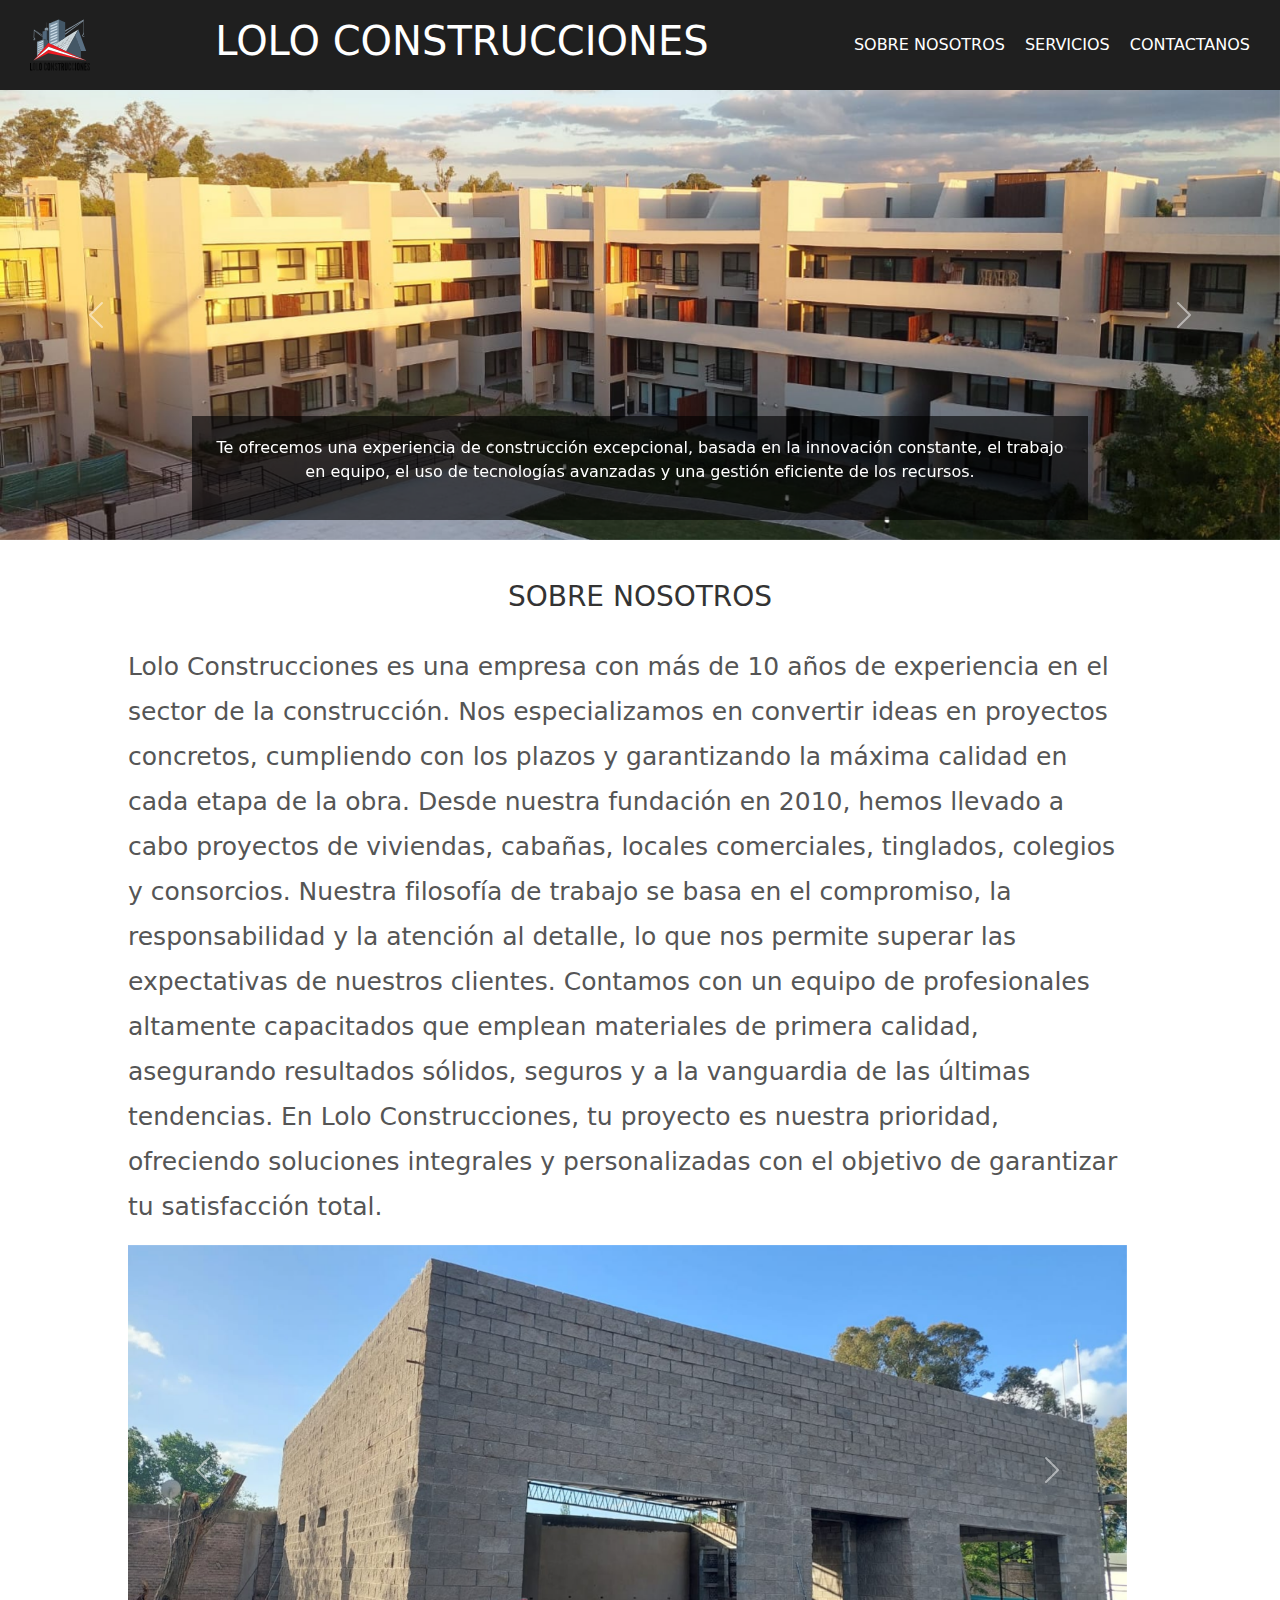
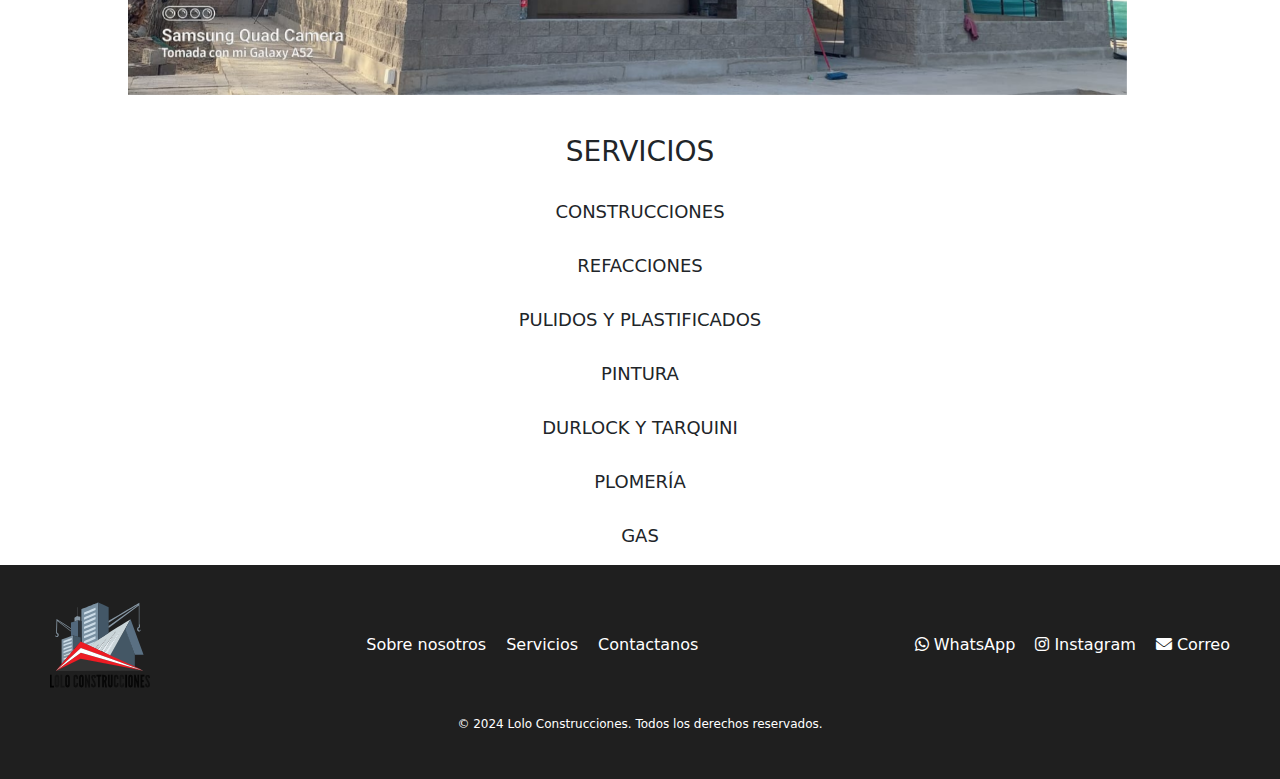
<file: index.html>
<!DOCTYPE html>
<html lang="es">

<head>
    <meta charset="UTF-8">
    <meta name="viewport" content="width=device-width, initial-scale=1.0">
    <title>Lolo Construcciones</title>
    <link rel="stylesheet" href="css/style.css">
    <link rel="stylesheet" href="https://cdnjs.cloudflare.com/ajax/libs/font-awesome/6.0.0-beta3/css/all.min.css">
    <link href="https://cdn.jsdelivr.net/npm/bootstrap@5.3.0/dist/css/bootstrap.min.css" rel="stylesheet">
</head>

<body>
    <header>
        <!--Menu-->
        <a href="#"><img src="icons/LogoLolo.svg" width="60px" height ="60px"></a>
        <h1>Lolo Construcciones</h1>
        <nav>
            <ul>
                <li><a href="#about">Sobre nosotros</a></li>
                <li><a href="#service">Servicios</a></li>
                <li><a href="/contactanos.html">Contactanos</a></li>
            </ul>
        </nav>
    </header>
    <!--Carrusel-->
    <div id="carouselExampleAutoplaying" class="carousel slide" data-bs-ride="carousel">
        <div class="carousel-inner">
            
            <div class="carousel-item active">
                <img src="img/construccion.jpg" class="d-block w-100" alt="...">
            </div>
            <div class="carousel-item">
                <img src="img/edificio.jpg" class="d-block w-100" alt="...">
            </div>
            <div class="carousel-item">
                <img src="img/depto2.jpeg" class="d-block w-100" alt="...">
            </div>
            <div class="carousel-item">
                <img src="img/depto12.jpeg" class="d-block w-100" alt="...">
            </div>
        </div>

        <div class="carousel-caption d-md-block">
            <p class="caption-text">
                Te ofrecemos una experiencia de construcción excepcional, basada en la innovación constante, el trabajo
                en equipo, el uso de tecnologías avanzadas y una gestión eficiente de los recursos.
            </p>
        </div>
        

        <button class="carousel-control-prev" type="button" data-bs-target="#carouselExampleAutoplaying"
            data-bs-slide="prev">
            <span class="carousel-control-prev-icon" aria-hidden="true"></span>
        </button>
        <button class="carousel-control-next" type="button" data-bs-target="#carouselExampleAutoplaying"
            data-bs-slide="next">
            <span class="carousel-control-next-icon" aria-hidden="true"></span>
        </button>
    </div>
    <!--Info-->
    <div class="about-container" id="about">
        <h2 class="about-title titulo">SOBRE NOSOTROS</h2>
        <div class="content-container">
            <div class="text">
                <p style="font-size: 25px;">Lolo Construcciones es una empresa con más de 10 años de experiencia en el sector de la construcción. Nos especializamos en convertir ideas en proyectos concretos, cumpliendo con los plazos y garantizando la máxima calidad en cada etapa de la obra.

                    Desde nuestra fundación en 2010, hemos llevado a cabo proyectos de viviendas, cabañas, locales comerciales, tinglados, colegios y consorcios. Nuestra filosofía de trabajo se basa en el compromiso, la responsabilidad y la atención al detalle, lo que nos permite superar las expectativas de nuestros clientes.
                    
                    Contamos con un equipo de profesionales altamente capacitados que emplean materiales de primera calidad, asegurando resultados sólidos, seguros y a la vanguardia de las últimas tendencias.
                    
                    En Lolo Construcciones, tu proyecto es nuestra prioridad, ofreciendo soluciones integrales y personalizadas con el objetivo de garantizar tu satisfacción total.
                </p>
            </div>
            <!-- <div class="image">
                <img src="img/depto1.jpeg" alt="Imagen de departamento">
            </div> -->
            <div id="carouselExampleAutoplaying2" class="carousel slide" data-bs-ride="carousel">
                <div class="carousel-inner">
                    <div class="carousel-item active">
                        <img src="img/obra28.jpeg" class="d-block w-100" alt="...">
                    </div>
                    <div class="carousel-item">
                        <img src="img/laminadotecho.jpeg" class="d-block w-100" alt="...">
                    </div>
                    <div class="carousel-item">
                        <img src="img/laminado.jpeg" class="d-block w-100" alt="...">
                    </div>
                    <div class="carousel-item">
                        <img src="img/enconstruccion.jpeg" class="d-block w-100" alt="...">
                    </div>
                </div>
                <button class="carousel-control-prev" type="button" data-bs-target="#carouselExampleAutoplaying2"
                data-bs-slide="prev">
                <span class="carousel-control-prev-icon" aria-hidden="true"></span>
            </button>
            <button class="carousel-control-next" type="button" data-bs-target="#carouselExampleAutoplaying2"
                data-bs-slide="next">
                <span class="carousel-control-next-icon" aria-hidden="true"></span>
            </button>
            </div> 
            
            
        </div>
    </div>
    <div>
        <div>
            <h2 class="titulo" id="service">SERVICIOS</h2>
        </div>
        <div>
            <ul style="font-size: 18px; list-style: none; display: flex; flex-direction: column; align-items: center; padding: 0; ">
                <li>CONSTRUCCIONES</li>
                <br>
                <li>REFACCIONES</li>
                <br>
                <li>PULIDOS Y PLASTIFICADOS</li>
                <br>
                <li>PINTURA</li>
                <br>
                <li>DURLOCK Y TARQUINI</li>
                <br>
                <li>PLOMERÍA</li>
                <br>
                <li>GAS</li>        
            </ul>
        </div>
    </div>
    <footer>
        <div class="footer-container">
            <div class="footer-logo">
                <a href="#"><img src="icons/LogoLolo.svg" alt="Logo Lolo Construcciones"></a>
            </div>
            <div class="footer-links">
                <ul>
                    <li><a href="#">Sobre nosotros</a></li>
                    <li><a href="#">Servicios</a></li>
                    <li><a href="/contactanos.html">Contactanos</a></li>
                </ul>
            </div>
            <div class="footer-social">
                <ul >
                    <li><a href="https://wa.me/+541122826814"><i class="fab fa-whatsapp"></i> WhatsApp</a></li>
                    <li><a href="http://instagram.com/lolo_construccionesok"><i class="fab fa-instagram"></i> Instagram</a></li>
                    <li><a href="mailto:loloconstrucciones1@gmail.com"><i class="fas fa-envelope"></i> Correo</a></li>    
                </ul>
            </div>   
        </div>
        <div class="footer-bottom">
            <p>&copy; 2024 Lolo Construcciones. Todos los derechos reservados.</p>
        </div>
    </footer>
    <script src="https://cdn.jsdelivr.net/npm/bootstrap@5.3.0/dist/js/bootstrap.bundle.min.js"></script>
</body>

</html>
</file>
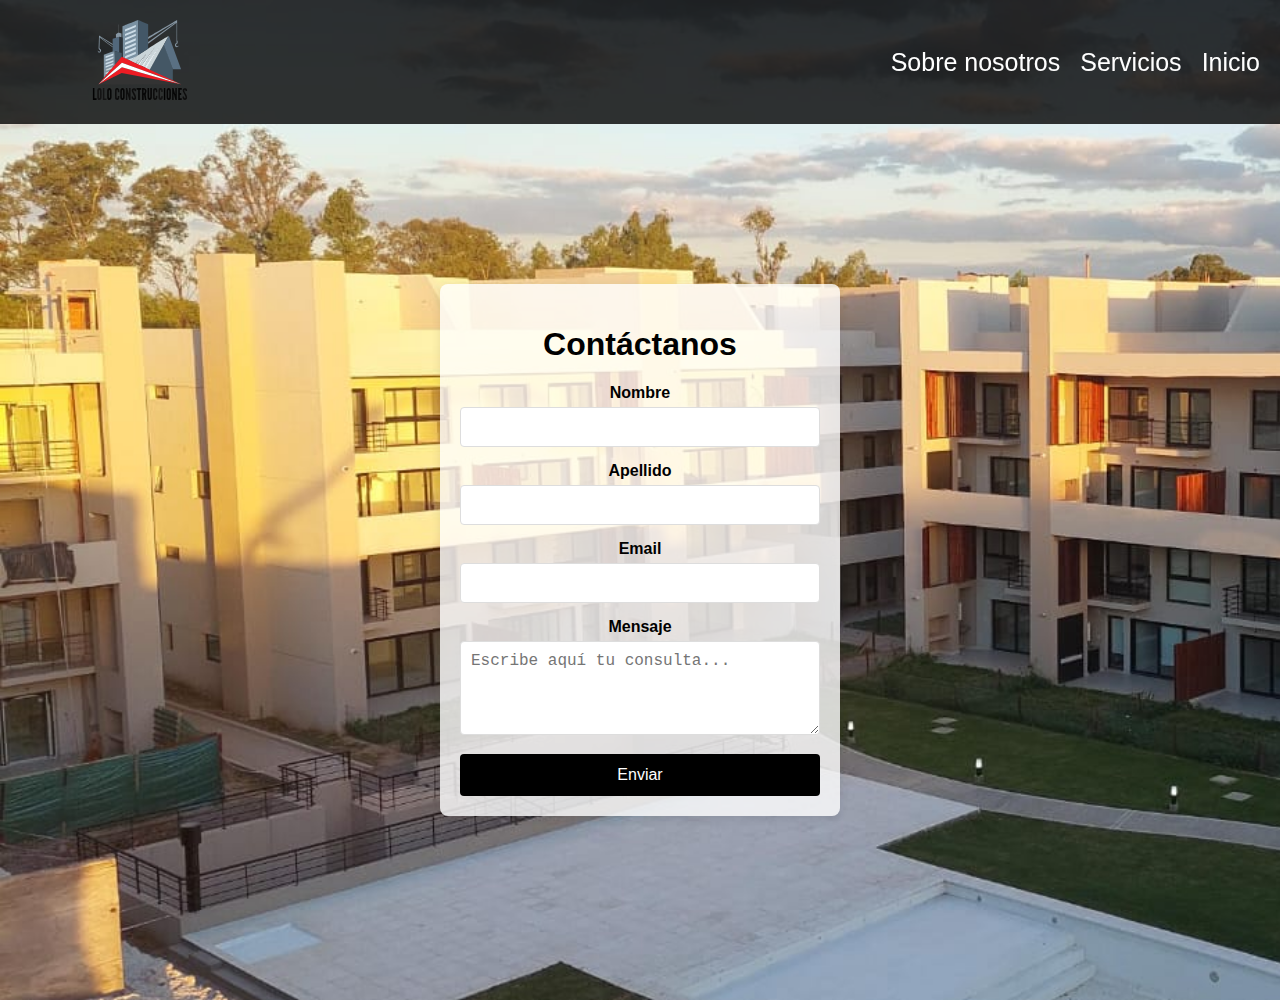
<file: contactanos.html>
<!DOCTYPE html>
<html lang="en">
<head>
    <meta charset="UTF-8">
    <meta name="viewport" content="width=device-width, initial-scale=1.0">
    <title>Contactanos</title>
    <link rel="stylesheet" href="css/formstyle.css">
</head>
<body>
    <header>
        <!--Menu-->
        <a href="/index.html"><img src="icons/LogoLolo.svg" width="80px" height="80px"></a>
        <nav>
            <ul>
                <li><a href="index.html#about">Sobre nosotros</a></li>
                <li><a href="index.html#service">Servicios</a></li>
                <li><a href="/index.html">Inicio</a></li>
            </ul>
        </nav>
    </header>
   
    <form action="">

        <h1>Contáctanos</h1>
        <div>
            <label for="nombre">Nombre</label>
            <input type="text" id="nombre" name="nombre" required>
        </div>
        <div>
            <label for="apellido">Apellido</label>
            <input type="text" id="apellido" name="apellido" required>
        </div>
        <div>
            <label for="email">Email</label>
            <input type="email" id="email" name="email" required>
        </div>
        <div>
            <label for="mensaje">Mensaje</label>
            <textarea id="mensaje" name="mensaje" rows="4" placeholder="Escribe aquí tu consulta..." required></textarea>
        </div>
        <button type="submit">Enviar</button>
    </form>
</body>
</html>
</file>
<file: css/style.css>
header {
    background: #000000e0; 
    color: #fff; 
    padding: 15px 30px; 
    display: flex; 
    justify-content: space-between; 
    align-items: center; 
    text-transform: uppercase; 
}


h1 {
    margin: 0; 
    font-size: 24px; 
}


nav ul {
    list-style: none; 
    display: flex; 
    padding: 0; 
    margin: 0; 
}


nav li {
    margin-left: 20px; 
}


nav li a {
    text-decoration: none !important; 
    color: #fff; 
    font-size: 16px; 
    transition: color 0.3s ease, border-bottom 0.3s ease; 
    position: relative; 
}


nav li a:hover {
    color: #e60909; 
}


nav li a::after {
    content: '';
    position: absolute;
    width: 0;
    height: 2px;
    display: block;
    background: #e60909;
    transition: width 0.3s;
    bottom: -5px; 
    left: 0;
}

nav li a:hover::after {
    width: 100%; 
}


.carousel-item img {
    width: 100%; /* Asegura tamaño responsivo */
    height: 50vh; /* Opcional, define una altura adecuada */
    object-fit: cover; /* Asegura que la imagen mantenga su proporción */
}

.carousel-caption {
    bottom: 15%; /* Ajusta la posición para dispositivos más pequeños */
    background: rgba(0, 0, 0, 0.6); /* Fondo semitransparente */
    padding: 20px; /* Ajusta el padding según el tamaño de la pantalla */
}

@media (max-width: 768px) {
    .carousel-caption {
        bottom: 10%; /* Reduzca el espaciado en pantallas pequeñas */
    }

    .content-container {
        flex-direction: column; /* Cambia el orden del contenedor para pantallas pequeñas */
        text-align: center;
    }

    ul {
        font-size: 16px; /* Reduzca tamaño del texto para pantallas pequeñas */
    }
}





.titulo {
    text-decoration: none !important; 
    
    font-size: 28px; 
    transition: color 0.3s ease, border-bottom 0.3s ease; 
    position: relative; 
    text-align: center; 
    margin-bottom: 30px; 
}


.titulo:hover {
    color: #e60909; 
}


.titulo::after {
    content: '';
    position: absolute;
    width: 0;
    height: 2px;
    display: block;
    background: #e60909;
    transition: width 0.3s;
    bottom: -5px; 
    left: 0;
}

.titulo:hover::after {
    width: 100%; 
}




.about-title {
    text-align: center;
    margin-bottom: 30px; 
    font-size: 28px; 
    color: #333; 
}


.about-container {
    margin: 0 auto; 
    width: 80%; 
    padding: 40px 0; 
}


.content-container {
    display: flex;
    flex-wrap: wrap; 
    justify-content: space-between; 
    align-items: flex-start; 
}


.text {
    flex: 1; 
    padding-right: 20px; 
    font-size: 16px; 
    line-height: 1.6; 
    color: #555; 
}
.text p {
    line-height: 1.8;
}



@media (max-width: 768px) {
    .content-container {
        flex-direction: column; 
        text-align: center; 
    }

    

    .text {
        padding-right: 0; 
    }

     
     header {
        flex-direction: column; 
        align-items: flex-start; 
        padding: 15px 20px; 
    }

    
    nav ul {
        flex-direction: column; 
        align-items: flex-start; 
        width: 100%; 
        margin-top: 10px; 
    }

    
    nav li {
        margin-left: 0; 
        margin-bottom: 10px; 
    }

    
    nav li a {
        font-size: 18px; 
        padding: 8px 0; 
    }
    
}

footer {
    background: #000000e0; 
    color: #fff; 
    padding: 30px 0;
    font-size: 16px; 
    text-align: center;
    
}


.footer-container {
    display: flex;
    justify-content: space-between;
    align-items: center;
    margin-bottom: 20px;
    padding: 0 50px;
}


.footer-logo img {
    width: 100px;
    height: 100px;
}



.footer-links ul,
.footer-social ul {
    list-style: none;
    padding: 0;
    margin: 0;
    display: flex;
    
}

.footer-links li,
.footer-social li {
    margin-left: 20px;
}



.footer-links a,
.footer-social a {
    text-decoration: none;
    color: #fff;
    font-size: 16px;
    transition: color 0.3s ease;
}


.footer-links a:hover,
.footer-social a:hover {
    color: #e60909; 
}


.footer-bottom {
    margin-top: 20px;
    font-size: 12px;
    
}


@media (max-width: 768px) {
    .footer-container {
        flex-direction: column;
        text-align: center;
        
    }

    .footer-links ul,
    .footer-social ul {
        justify-content: center;
        margin-top: 10px;
        flex-direction: column;
        
        
    }

    .footer-links li,
    .footer-social li {
        margin: 5px 0;
    }
}
</file>
<file: css/formstyle.css>
body {
    font-family: Arial, sans-serif;
    background-color: #f4f4f4;
    background-image: url(/img/construccion.jpg);
    background-repeat: no-repeat;
    background-size: cover;
    margin: 0;
    padding: 0;
    display: flex;
    justify-content: center;
    align-items: center;
    height: 100vh;
    flex-direction: column;
    text-align: center;
    padding-top: 100px; /* Añadido padding-top para evitar que el formulario se sobreponga al header */
}

header {
    width: 100%;
    padding: 20px;
    position: fixed;
    top: 0;
    left: 0;
    display: flex;
    justify-content: space-between;
    align-items: center;
    background-color: rgba(0, 0, 0, 0.8);
    z-index: 10;
    box-sizing: border-box;
}

header img {
    width: 200px;
    margin-left: 20px;
}

nav ul {
    list-style: none;
    display: flex;
    padding: 0;
    margin: 0;
}

nav li {
    margin-left: 20px;
}

nav li a {
    text-decoration: none !important;
    color: #fff;
    font-size: 25px;
    transition: color 0.3s ease, border-bottom 0.3s ease;
    position: relative;
}

nav li a:hover {
    color: #e60909;
}

nav li a::after {
    content: '';
    position: absolute;
    width: 0;
    height: 2px;
    display: block;
    background: #e60909;
    transition: width 0.3s;
    bottom: -5px;
    left: 0;
}

nav li a:hover::after {
    width: 100%;
}

form {
    background-color: rgba(255, 255, 255, 0.8);
    padding: 20px;
    border-radius: 8px;
    box-shadow: 0 2px 10px rgba(0, 0, 0, 0.1);
    width: 90%;
    max-width: 400px;
    box-sizing: border-box;
}

@media (max-width: 768px) {
    form {
        margin-top: 100px;
    }
}

@media (max-width: 480px) {
    form {
        margin-top: 80px;
        width: 95%;
    }
}

div {
    margin-bottom: 15px;
}

label {
    font-weight: bold;
    display: block;
    margin-bottom: 5px;
}

input[type="text"],
input[type="email"] {
    width: 100%;
    padding: 10px;
    font-size: 16px;
    border: 1px solid #ddd;
    border-radius: 4px;
    box-sizing: border-box;
}

input[type="text"]:focus,
input[type="email"]:focus {
    border-color: red;
    outline: none;
}

button {
    width: 100%;
    padding: 12px;
    background-color: black;
    color: #fff;
    border: none;
    border-radius: 4px;
    font-size: 16px;
    cursor: pointer;
}

button:hover {
    background-color: red;
}

/* Media Queries para pantallas pequeñas */
@media (max-width: 768px) {
    header {
        flex-direction: column;
        align-items: center;
        padding: 15px;
    }

    header img {
        width: 150px;
        margin-top: 10px;
    }

    nav ul {
        flex-direction: column;
        align-items: center;
        margin-top: 20px;
    }

    nav li {
        margin-left: 0;
        margin-top: 10px;
    }

    nav li a {
        font-size: 20px;
    }

    form {
        max-width: 90%;
        margin-top: 100px;
    }
}

@media (max-width: 480px) {
    header {
        padding: 10px;
    }

    form {
        margin-top: 80px;
        width: 95%;
    }

    header img {
        width: 120px;
    }

    nav li a {
        font-size: 18px;
    }

    button {
        padding: 10px;
        font-size: 14px;
    }
}

textarea {
    width: 100%;
    padding: 10px;
    font-size: 16px;
    border: 1px solid #ddd;
    border-radius: 4px;
    box-sizing: border-box;
    resize: vertical;
}

textarea:focus {
    border-color: red;
    outline: none;
}
</file>
